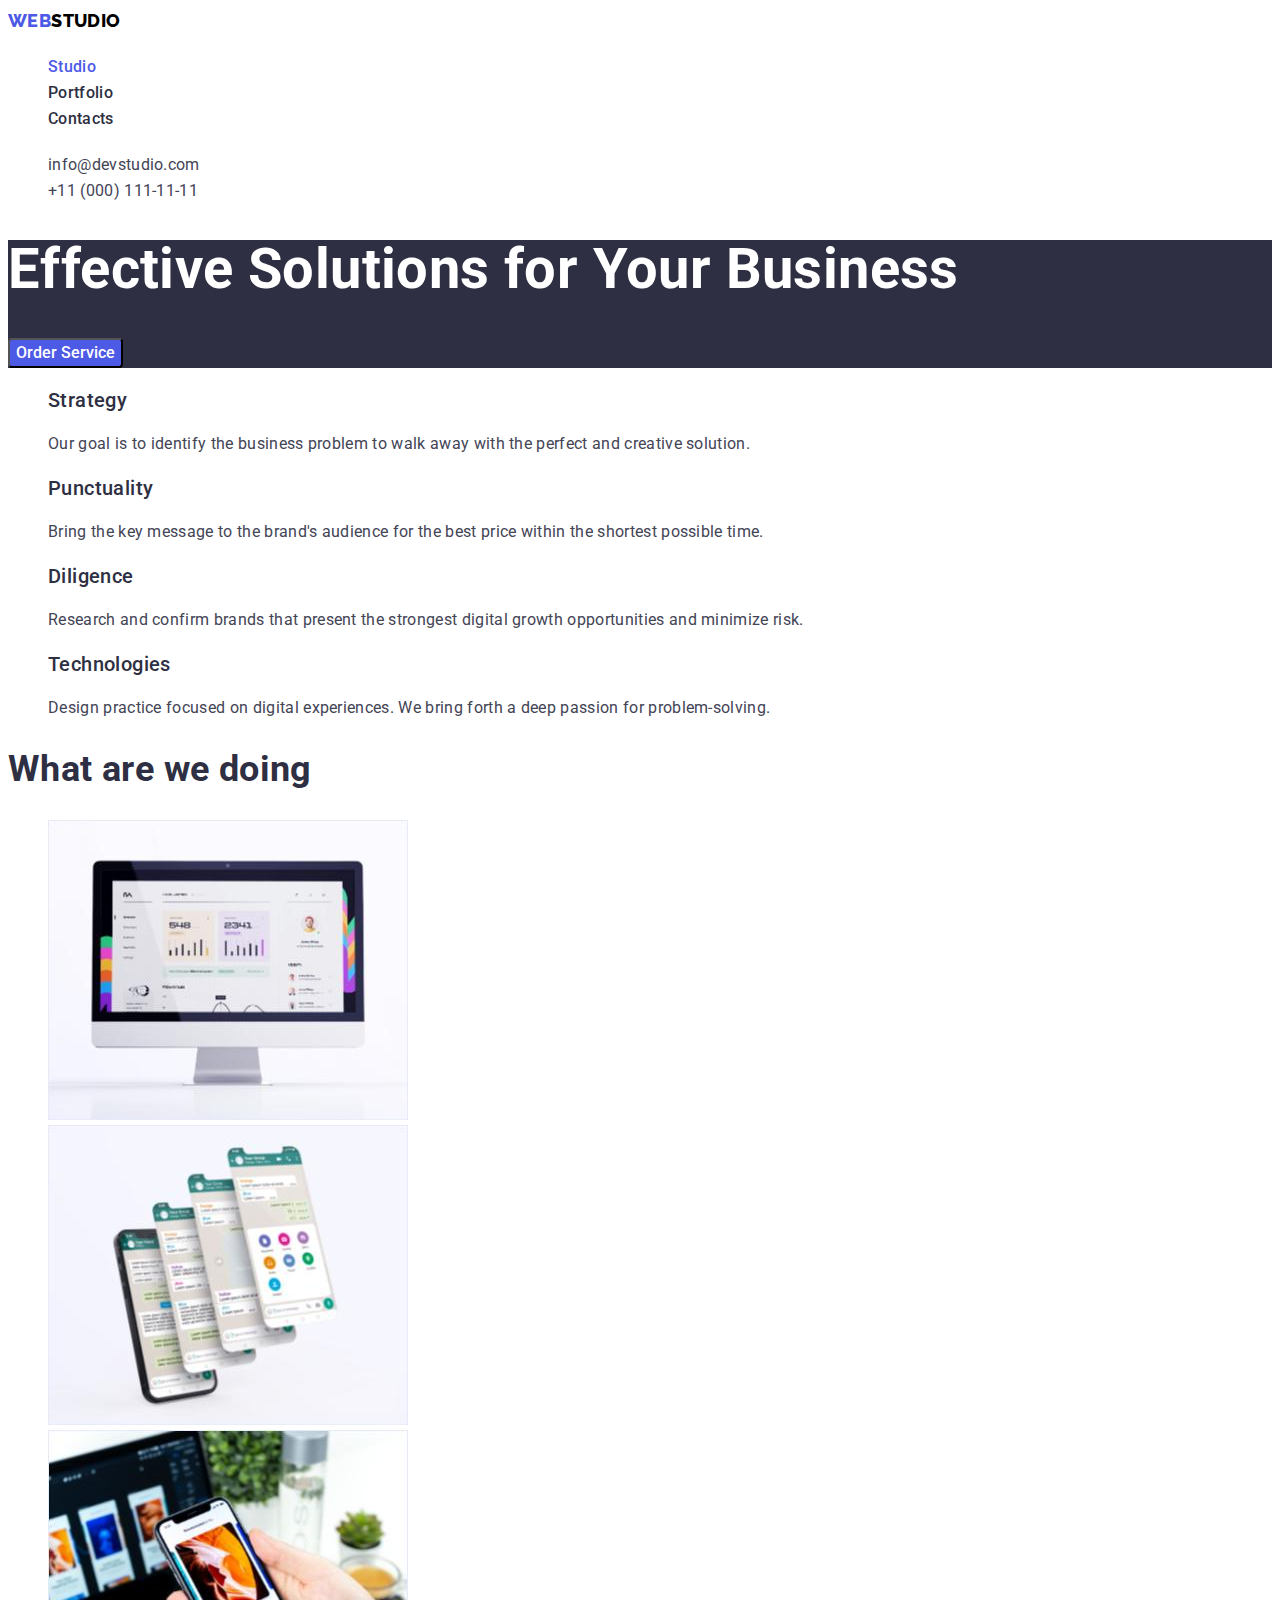
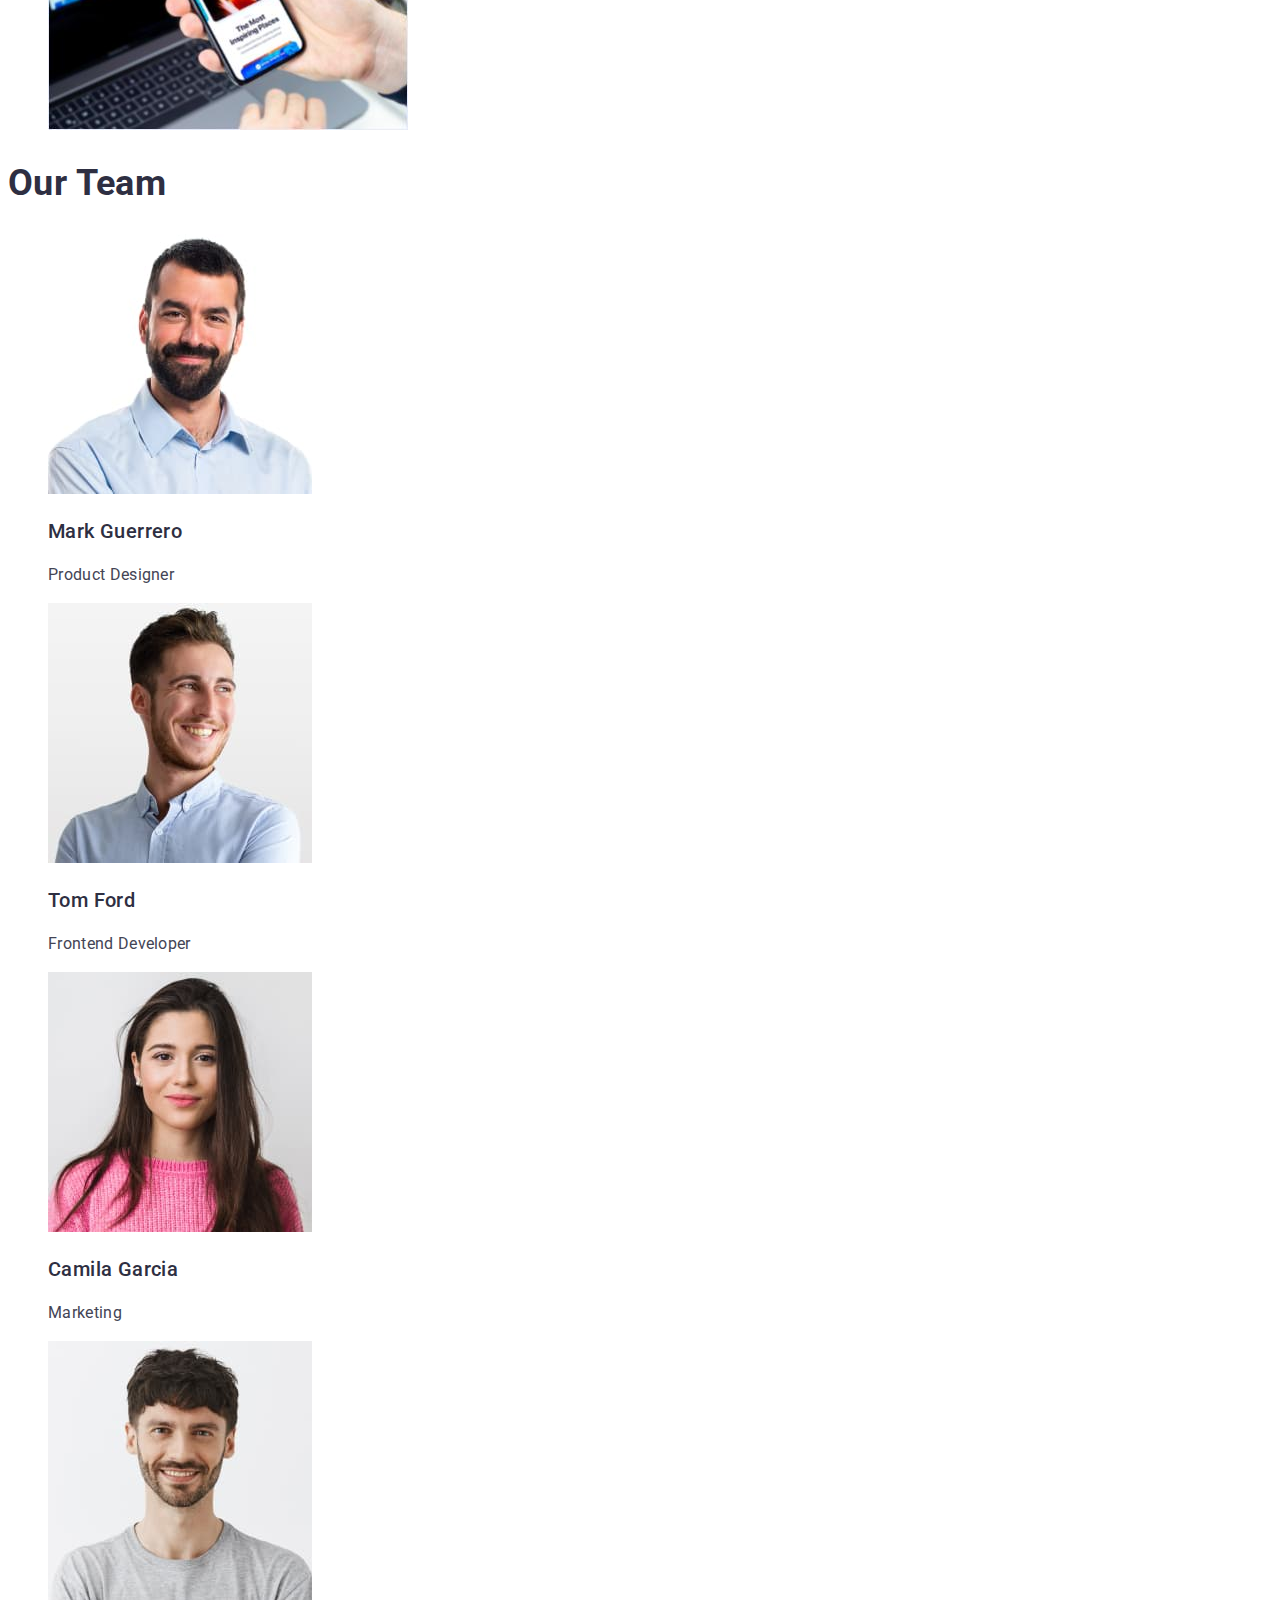
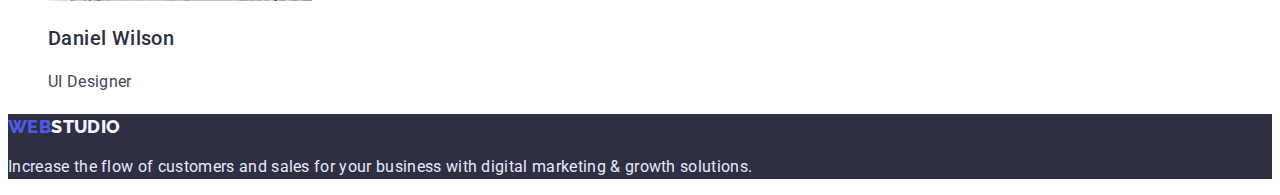
<file: index.html>
<!DOCTYPE html>
<html lang="en">
  <head>
    <meta charset="UTF-8" />
    <meta http-equiv="X-UA-Compatible" content="IE=edge" />
    <meta name="viewport" content="width=device-width, initial-scale=1.0" />
    <title>Document</title>

    <link rel="preconnect" href="https://fonts.googleapis.com" />
    <link rel="preconnect" href="https://fonts.gstatic.com" crossorigin />
    <link
      href="https://fonts.googleapis.com/css2?family=Raleway:wght@800&family=Roboto:wght@400;500;700;900&display=swap"
      rel="stylesheet"
    />

    <link rel="stylesheet" href="./css/styles.css" />
  </head>
  <body class="body">
    <header class="header">
      <nav class="header-navigation">
        <a class="logo-link link" href="./index.html"
          ><span class="log">WEB</span>STUDIO</a
        >
        <ul class="header-list list">
          <li>
            <a class="contakt-nav link current" href="./index.html">Studio</a>
          </li>
          <li>
            <a class="contakt-nav link" href="./portfolio.html">Portfolio</a>
          </li>
          <li><a class="contakt-nav link" href="">Contacts</a></li>
        </ul>
      </nav>
      <address>
        <ul class="header-list list">
          <li>
            <a class="contakt-link link" href="mailto:info@devstudio.com"
              >info@devstudio.com</a
            >
          </li>
          <li>
            <a class="contakt-link link" href="tel:+110001111111"
              >+11 (000) 111-11-11</a
            >
          </li>
        </ul>
      </address>
    </header>
    <!-- Hero -->
    <main>
      <section class="hero">
        <h1 class="hero-h">Effective Solutions for Your Business</h1>
        <button class="hero-button" type="button">Order Service</button>
      </section>
      <!-- section2 -->

      <section>
        <h2 visually-hidden class="visually-hidden">our possibilities</h2>
        <ul class="header-list list">
          <li>
            <h3 class="title-p">Strategy</h3>
            <p class="paragraf">
              Our goal is to identify the business problem to walk away with the
              perfect and creative solution.
            </p>
          </li>
          <li>
            <h3 class="title-p">Punctuality</h3>
            <p class="paragraf">
              Bring the key message to the brand's audience for the best price
              within the shortest possible time.
            </p>
          </li>
          <li>
            <h3 class="title-p">Diligence</h3>
            <p class="paragraf">
              Research and confirm brands that present the strongest digital
              growth opportunities and minimize risk.
            </p>
          </li>
          <li>
            <h3 class="title-p">Technologies</h3>
            <p class="paragraf">
              Design practice focused on digital experiences. We bring forth a
              deep passion for problem-solving.
            </p>
          </li>
        </ul>
      </section>
      <!-- section3 -->
      <section>
        <h2 class="title-ferst">What are we doing</h2>
        <ul class="header-list list">
          <li>
            <img
              src="./images/computer1.jpg"
              alt="computer"
              width="360"
              height="300"
            />
          </li>
          <li>
            <img
              src="./images/smart2.jpg"
              alt="smart"
              width="360"
              height="300"
            />
          </li>
          <li>
            <img
              src="./images/iphone3.jpg"
              alt="iphone"
              width="360"
              height="300"
            />
          </li>
        </ul>
      </section>

      <!-- section4 -->

      <section>
        <h2 class="title-ferst">Our Team</h2>
        <ul class="header-list list">
          <li>
            <img
              src="./images/mark1.jpg"
              alt="Product designer "
              width="264"
              height="260"
            />
            <h3 class="title-p">Mark Guerrero</h3>
            <p class="paragraf">Product Designer</p>
          </li>
          <li>
            <img
              src="./images/tom1.jpg"
              alt="Frontend Developer"
              width="264"
              height="260"
            />
            <h3 class="title-p">Tom Ford</h3>
            <p class="paragraf">Frontend Developer</p>
          </li>
          <li>
            <img
              src="./images/camila1.jpg"
              alt="Marketing"
              width="264"
              height="260"
            />
            <h3 class="title-p">Camila Garcia</h3>
            <p class="paragraf">Marketing</p>
          </li>
          <li>
            <img
              src="./images/portfolio/daniel1.jpg"
              alt="UI Designer"
              width="264"
              height="260"
            />
            <h3 class="title-p">Daniel Wilson</h3>
            <p class="paragraf">UI Designer</p>
          </li>
        </ul>
      </section>
    </main>
    <!-- footer -->
    <footer class="footer">
      <a class="logo-f link" href="./index.html"
        ><span class="log">WEB</span>STUDIO</a
      >
      <p class="footer-par">
        Increase the flow of customers and sales for your business with digital
        marketing & growth solutions.
      </p>
    </footer>
  </body>
</html>
</file>
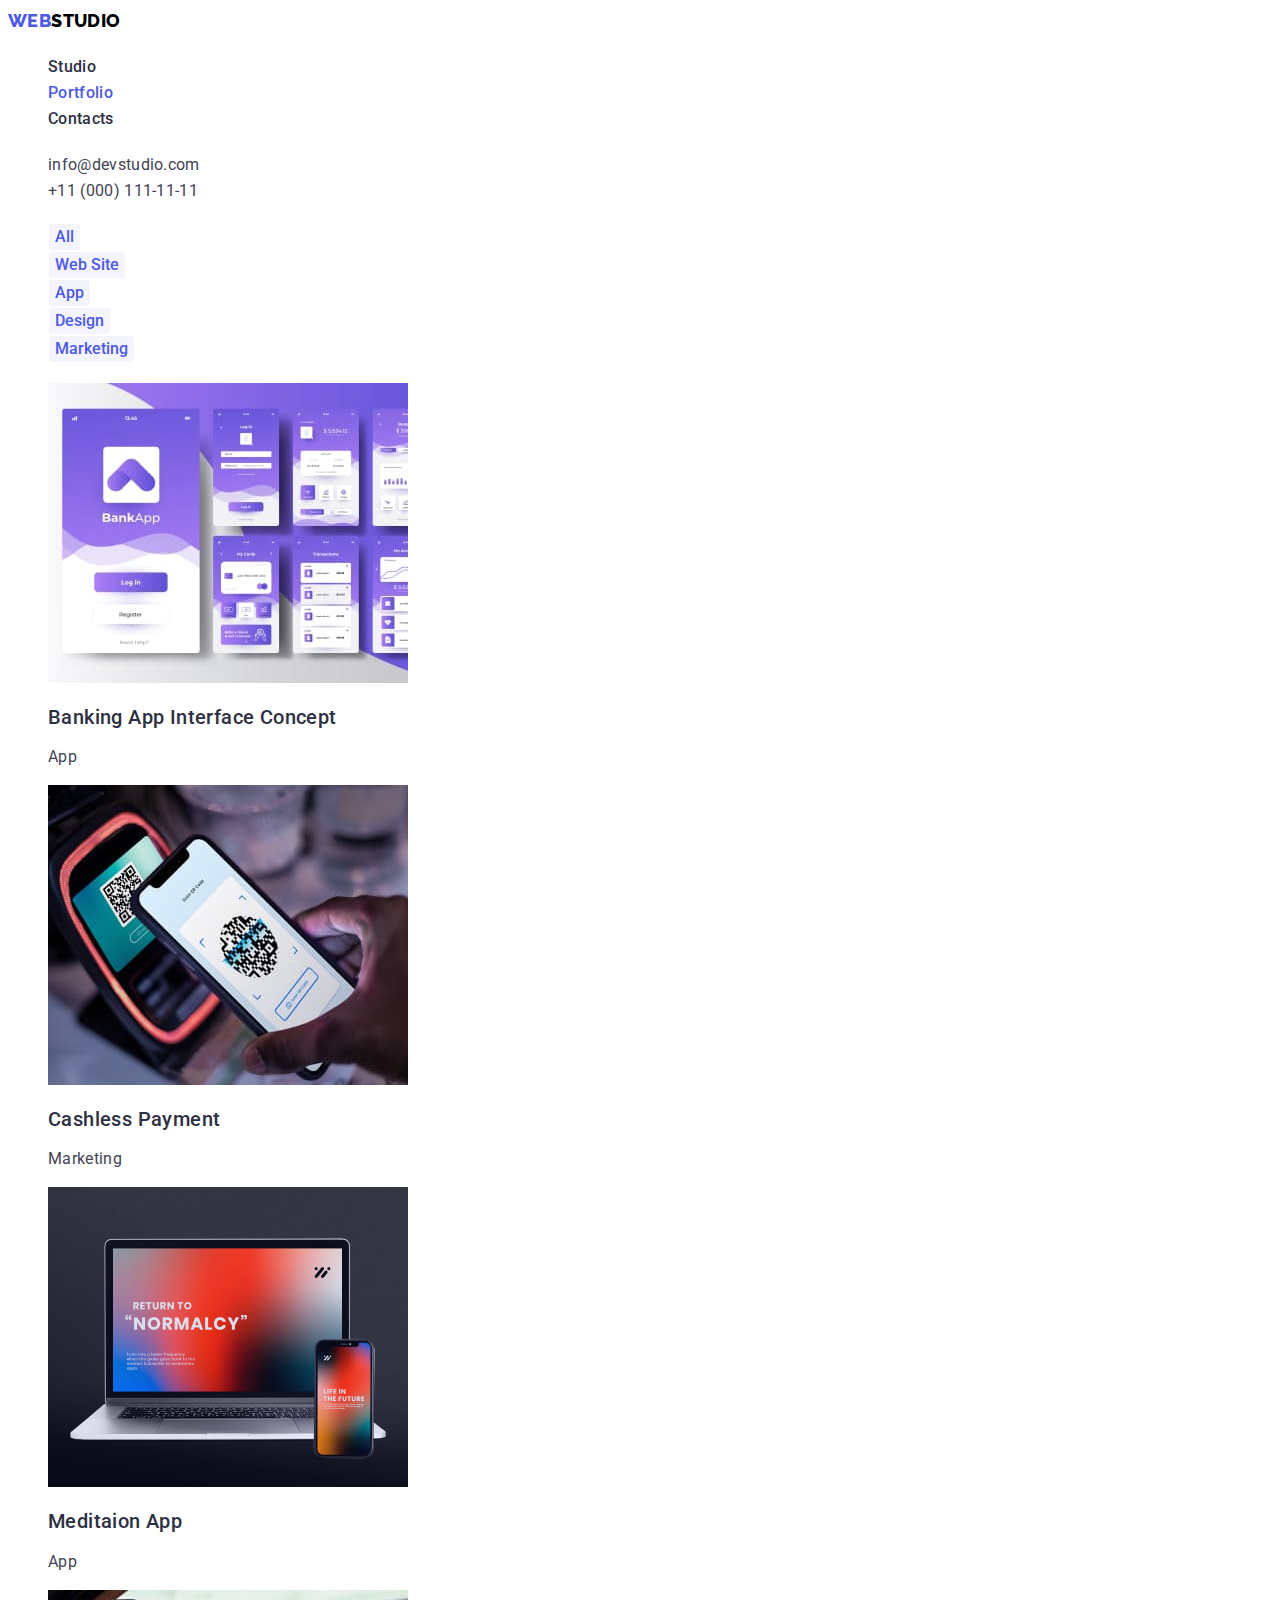
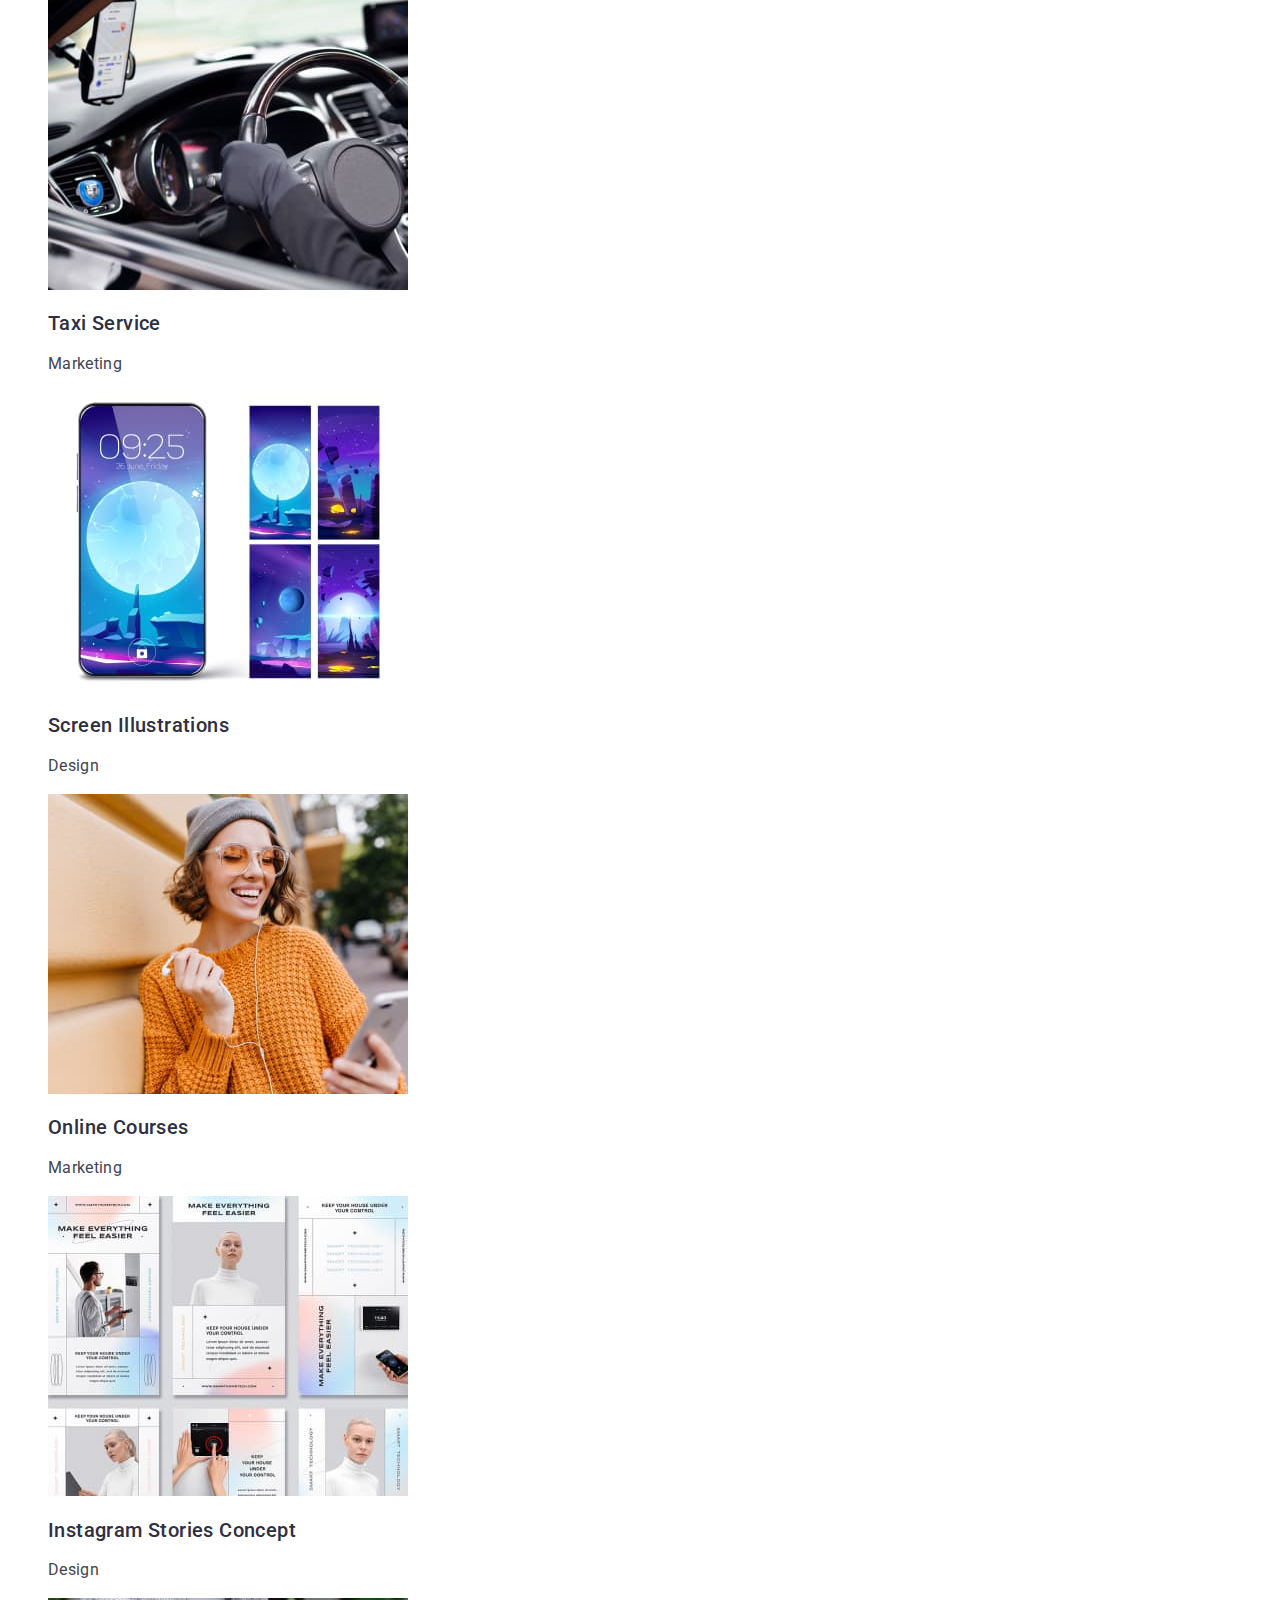
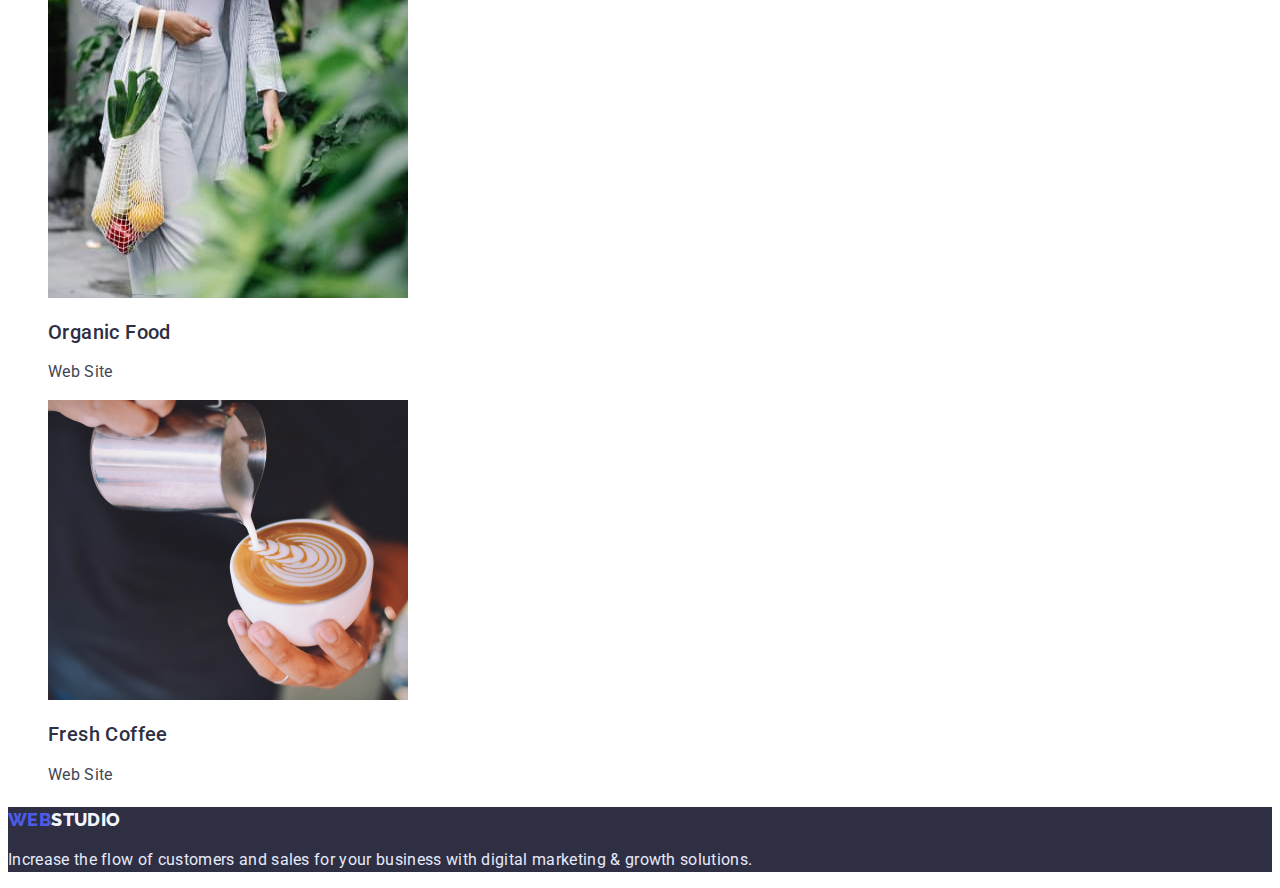
<file: portfolio.html>
<!DOCTYPE html>
<html lang="en">
  <head>
    <meta charset="UTF-8" />
    <meta http-equiv="X-UA-Compatible" content="IE=edge" />
    <meta name="viewport" content="width=device-width, initial-scale=1.0" />
    <title>Document</title>
    <link rel="preconnect" href="https://fonts.gstatic.com" />
    <link rel="preconnect" href="https://fonts.googleapis.com" />
    <link rel="preconnect" href="https://fonts.gstatic.com" crossorigin />
    <link
      href="https://fonts.googleapis.com/css2?family=Raleway:wght@800&family=Roboto:wght@400;500;700;900&display=swap"
      rel="stylesheet"
    />
    <link rel="stylesheet" href="./css/styles.css" />
  </head>
  <body class="body">
    <header class="header">
      <nav class="header-navigation">
        <a class="logo-link link" href="./index.html"
          ><span class="log">WEB</span>STUDIO</a
        >
        <ul class="header-list list">
          <li class="header-contact">
            <a class="contakt-nav link" href="./index.html">Studio</a>
          </li>
          <li>
            <a class="contakt-nav link current" href="./portfolio.html"
              >Portfolio</a
            >
          </li>
          <li><a class="contakt-nav link" href="">Contacts</a></li>
        </ul>
      </nav>
      <address>
        <ul class="header-list list">
          <li>
            <a class="contakt-link link" href="mailto:info@devstudio.com"
              >info@devstudio.com</a
            >
          </li>
          <li>
            <a class="contakt-link link" href="tel:+110001111111"
              >+11 (000) 111-11-11</a
            >
          </li>
        </ul>
      </address>
    </header>
    <main>
      <section>
        <ul class="header-list list">
          <li><button class="site-button" type="button">All</button></li>
          <li><button class="site-button" type="button">Web Site</button></li>
          <li><button class="site-button" type="button">App</button></li>
          <li><button class="site-button" type="button">Design</button></li>
          <li><button class="site-button" type="button">Marketing</button></li>
        </ul>

        <h1 visually-hidden class="visually-hidden">Navigaciy</h1>
        <ul class="header-list list">
          <li>
            <img
              src="./images/portfolio/bankingapp1.jpg"
              alt="bankingapp"
              width="360"
              height="300"
            />

            <h2 class="title-portfolio">Banking App Interface Concept</h2>
            <p class="paragraf">App</p>
          </li>
          <li>
            <img
              src="./images/portfolio/cashlispay.jpg"
              alt="charlespaymant"
              width="360"
              height="300"
            />

            <h2 class="title-portfolio">Cashless Payment</h2>
            <p class="paragraf">Marketing</p>
          </li>
          <li>
            <img
              src="./images/portfolio/meditaonapp.jpg"
              alt="bankingapp"
              width="360"
              height="300"
            />

            <h2 class="title-portfolio">Meditaion App</h2>
            <p class="paragraf">App</p>
          </li>
          <li>
            <img
              src="./images/portfolio/taxiservice1.jpg"
              alt="taxiservice"
              width="360"
              height="300"
            />

            <h2 class="title-portfolio">Taxi Service</h2>
            <p class="paragraf">Marketing</p>
          </li>
          <li>
            <img
              src="./images/portfolio/screenilustration.jpg"
              alt="screenilustration"
              width="360"
              height="300"
            />

            <h2 class="title-portfolio">Screen Illustrations</h2>
            <p class="paragraf">Design</p>
          </li>
          <li>
            <img
              src="./images/portfolio/onlinecurses.jpg"
              alt="onlinecurses"
              width="360"
              height="300"
            />

            <h2 class="title-portfolio">Online Courses</h2>
            <p class="paragraf">Marketing</p>
          </li>
          <li>
            <img
              src="./images/portfolio/instagramstories.jpg"
              alt="instagramstories"
              width="360"
              height="300"
            />

            <h2 class="title-portfolio">Instagram Stories Concept</h2>
            <p class="paragraf">Design</p>
          </li>
          <li>
            <img
              src="./images/portfolio/organikfood1.jpg"
              alt="organicfood"
              width="360"
              height="300"
            />

            <h2 class="title-portfolio">Organic Food</h2>
            <p class="paragraf">Web Site</p>
          </li>
          <li>
            <img
              src="./images/portfolio/coffe.jpg"
              alt="freschkafe"
              width="360"
              height="300"
            />

            <h2 class="title-portfolio">Fresh Coffee</h2>
            <p class="paragraf">Web Site</p>
          </li>
        </ul>
      </section>
    </main>
    <!-- footer -->
    <footer class="footer">
      <a class="logo-f link" href="./index.html"
        ><span class="log">WEB</span>STUDIO</a
      >
      <p class="footer-par">
        Increase the flow of customers and sales for your business with digital
        marketing & growth solutions.
      </p>
    </footer>
  </body>
</html>
</file>
<file: css/styles.css>
:root {
    --paragraf-text-color: #434455;
    --accent-color: #ffffff;
    --accent-focus: #4D5AE5;
    --tittle-body-color: #2e2f42;
    --button-color: #f4f4fd;
    --logo-accent: #000000;
    --second-color: #e7e9fc;
}

.body {
    background-color: var(--accent-color);
    color: var(--tittle-body-color);
    font-family: "Roboto", sans-serif;
    font-style: normal;
    font-size: 20px;
    line-height: 1.2;
    letter-spacing: 0.02em;
}

.visually-hidden {
    position: absolute;
    white-space: nowrap;
    width: 1px;
    height: 1px;
    overflow: hidden;
    border: 0;
    padding: 0;
    clip: rect(0 0 0 0);
    clip-path: inset(50%);
    margin: -1px;
}

.link {
    text-decoration: none;
}

.list {
    list-style: none;
}

.hero-button {
    color: var(--accent-color);
    background: var(--accent-focus);
    border-radius: 4px;
    font-family: inherit;
    font-weight: 500;
    font-size: 16px;
    line-height: 1.5;
}

.hero {
    background: var(--tittle-body-color);
}

.hero-h {

    font-weight: 700;
    font-size: 56px;
    line-height: 1.07;
    color: var(--accent-color);
}

.logo-link {
    color: var(--logo-accent);
    font-weight: 800;
    font-size: 18px;
    line-height: 1.33;
    font-family: "Raleway";
}

.logo-link:hover,
.logo-link:focus {
    color: var(--accent-focus);
}

.log {
    color: var(--accent-focus);
}

.logo-f link {
    color: var(--logo-accent);
    font-weight: 800;
    font-size: 18px;
    line-height: 1.33;


}

.logo-f:active {
    color: var(--accent-focus);
}

.contakt-link {
    font-style: normal;
    font-weight: 400;
    font-size: 16px;
    line-height: 1.5;
    letter-spacing: 0.02em;
    color: var(--paragraf-text-color);
}

.contakt-nav:hover,
.contakt-nav:focus,
.contakt-nav.current {
    color: var(--accent-focus);
}

.contakt-link:hover,
.contakt-link:focus,
.contakt-link:active {
    color: var(--accent-focus);
}

.contakt-nav {
    font-weight: 500;
    font-size: 16px;
    line-height: 1.5;
    letter-spacing: 0.02em;
    color: var(--tittle-body-color);
}

.site-button {
    background: var(--button-color);
    border: 1px solid var(--accent-color);
    border-radius: 4px;
    color: var(--accent-focus);
    cursor: pointer;
    font-style: normal;
    font-weight: 500;
    font-size: 16px;
    line-height: 1.5;
    font-family: "Roboto";
}


.site-button:hover,
.site-button:focus {
    color: var(--button-color);

    background-color: var(--accent-focus);
}

.site-button:active {
    background-color: var(--accent-focus);
    color: var(--accent-color);
}

.title-ferst {
    font-weight: 700;
    font-size: 36px;
    line-height: 1.11;
}

.title {
    font-weight: 700;
    font-size: 36px;
    line-height: 1.11;
    color: var(--tittle-body-color);
}

.title-portfolio {
    font-weight: 500;
    font-size: 20px;
    line-height: 1.2;
    color: var(--tittle-body-color);
}

.title-p {
    font-weight: 500;
    font-size: 20px;
    line-height: 1.2;
    color: var(--tittle-body-color);
}

.paragraf {
    font-weight: 400;
    font-size: 16px;
    line-height: 1.5;
    letter-spacing: 0.02em;
    color: var(--paragraf-text-color);
}

.footer {
    background-color: var(--tittle-body-color);
}

.logo-f {
    color: var(--button-color);
    font-weight: 800;
    font-size: 18px;
    line-height: 1.33;
    font-family: "Raleway";
}

.logo-f:hover,
.logo-f:focus {
    color: var(--accent-focus);
}

.footer-par {
    font-size: 16px;
    line-height: 1.5;
    letter-spacing: 0.02em;
    color: var(--second-color);
    font-weight: 400;
}
</file>
